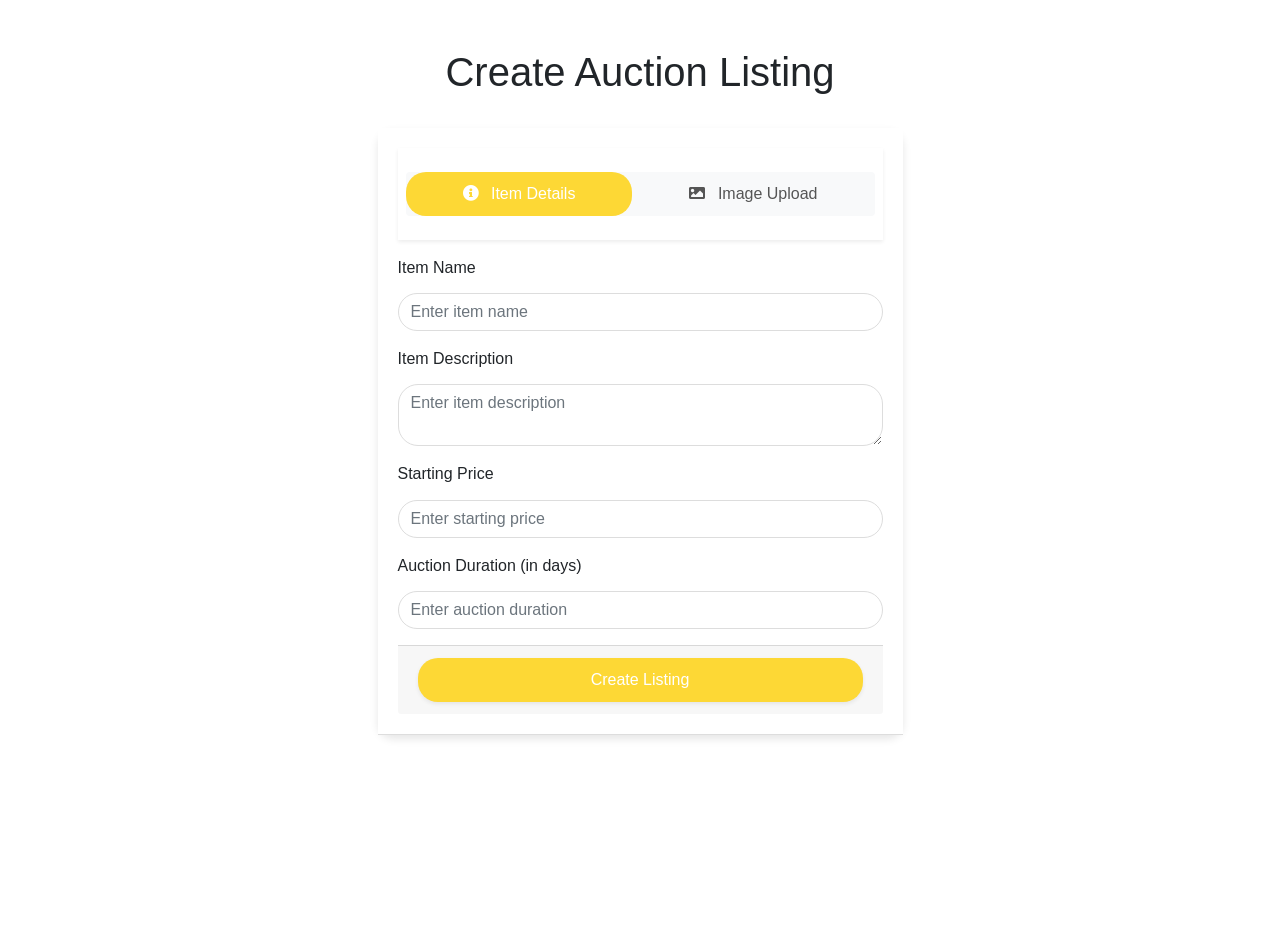
<file: itemlisting.html>
<!DOCTYPE html>
<html lang="en">
<head>
    <meta charset="UTF-8">
    <meta name="viewport" content="width=device-width, initial-scale=1.0">
    <title>Create Auction Listing</title>
    <link rel="stylesheet" href="https://cdnjs.cloudflare.com/ajax/libs/font-awesome/5.15.4/css/all.min.css">
    <link rel="stylesheet" href="https://maxcdn.bootstrapcdn.com/bootstrap/4.5.2/css/bootstrap.min.css">
    <style>
        /* CSS styles */
        /* Container styles */
        .container {
            padding: 30px;
        }

        /* Card styles */
        .card {
            border: none;
            border-radius: 15px; /* Rounded corners */
            box-shadow: 0 4px 8px rgba(0, 0, 0, 0.1); /* Shadow */
        }

        /* Card header styles */
        .card-header {
            background-color: #fff; /* White background */
            border-bottom: 1px solid #ddd; /* Light gray border */
            border-top-left-radius: 15px; /* Rounded corners */
            border-top-right-radius: 15px; /* Rounded corners */
            padding: 20px;
        }

        /* Navigation styles */
        .nav-pills .nav-link {
            color: #555; /* Dark gray text */
            border-radius: 20px; /* Rounded corners */
            padding: 10px 20px;
            transition: all 0.3s ease;
        }

        .nav-pills .nav-link.active {
            color: #fff; /* White text for active tab */
            background-color: #fdd835; /* Yellow background for active tab */
        }

        /* Form control styles */
        .form-control {
            border: 1px solid #ddd; /* Light gray border */
            border-radius: 20px; /* Rounded corners */
            margin-bottom: 15px; /* Spacing between form controls */
        }

        /* Primary button styles */
        .btn-primary {
            background-color: #fdd835; /* Yellow button background */
            border: none;
            border-radius: 20px; /* Rounded corners */
            padding: 10px 30px;
            transition: all 0.3s ease;
        }

        .btn-primary:hover {
            background-color: #fbc02d; /* Darker yellow on hover */
        }

        .btn-primary:focus {
            box-shadow: 0 0 0 0.2rem rgba(253, 216, 53, 0.5); /* Yellow shadow on focus */
        }

        /* Text muted styles */
        .text-muted {
            color: #888; /* Light gray text */
        }

        /* Radio button styles */
        .radio-inline input[type="radio"] {
            margin-right: 5px;
        }

        .radio-inline input[type="radio"]:checked + label::before {
            background-color: #fdd835; /* Yellow radio button background when checked */
            border-color: #fdd835; /* Yellow border when checked */
        }
    </style>
</head>
<body>
<div class="container py-5">
    <!-- For demo purpose -->
    <div class="row mb-4">
        <div class="col-lg-8 mx-auto text-center">
            <h1 class="display-6">Create Auction Listing</h1>
        </div>
    </div> <!-- End -->
    <div class="row">
        <div class="col-lg-6 mx-auto">
            <div class="card ">
                <div class="card-header">
                    <div class="bg-white shadow-sm pt-4 pl-2 pr-2 pb-2">
                        <!-- Auction form tabs -->
                        <ul role="tablist" class="nav bg-light nav-pills rounded nav-fill mb-3">
                            <li class="nav-item"> <a data-toggle="pill" href="#item-details" class="nav-link active ">
                                    <i class="fas fa-info-circle mr-2"></i> Item Details </a> </li>
                            <li class="nav-item"> <a data-toggle="pill" href="#image-upload" class="nav-link ">
                                    <i class="fas fa-image mr-2"></i> Image Upload </a> </li>
                        </ul>
                    </div> <!-- End -->
                    <!-- Auction form content -->
                    <div class="tab-content">
                        <!-- Item details -->
                        <div id="item-details" class="tab-pane fade show active pt-3">
                            <form role="form" onsubmit="event.preventDefault()">
                                <div class="form-group"> <label for="item-name">
                                        <h6>Item Name</h6>
                                    </label> <input type="text" name="item-name" placeholder="Enter item name" required
                                                  class="form-control "> </div>
                                <div class="form-group"> <label for="item-description">
                                        <h6>Item Description</h6>
                                    </label> <textarea name="item-description" placeholder="Enter item description"
                                                      required class="form-control "></textarea> </div>
                                <div class="form-group"> <label for="starting-price">
                                        <h6>Starting Price</h6>
                                    </label> <input type="number" name="starting-price" placeholder="Enter starting price"
                                                  required class="form-control "> </div>
                                <div class="form-group"> <label for="auction-duration">
                                        <h6>Auction Duration (in days)</h6>
                                    </label> <input type="number" name="auction-duration" placeholder="Enter auction duration"
                                                  required class="form-control "> </div>
                                <div class="card-footer"> <button type="button"
                                                                  class="subscribe btn btn-primary btn-block shadow-sm">
                                        Create Listing </button>
                            </form>
                        </div>
                    </div> <!-- End -->
                </div>
            </div>
        </div>
    </div>
</div>
<!-- Image upload -->
<div id="image-upload" class="tab-pane fade pt-3">
    <div class="col-lg-6 mx-auto">
        <div class="card ">
            <div class="card-header">
                <div class="bg-white shadow-sm pt-4 pl-2 pr-2 pb-2">
                    <h6 class="pb-2">Upload Images</h6>
                    <input type="file" class="form-control-file" multiple id="imageInput">
                    <div id="imagePreview"></div>
                </div>
            </div>
        </div>
    </div>
</div> <!-- End -->
</body>
</html>
</file>
